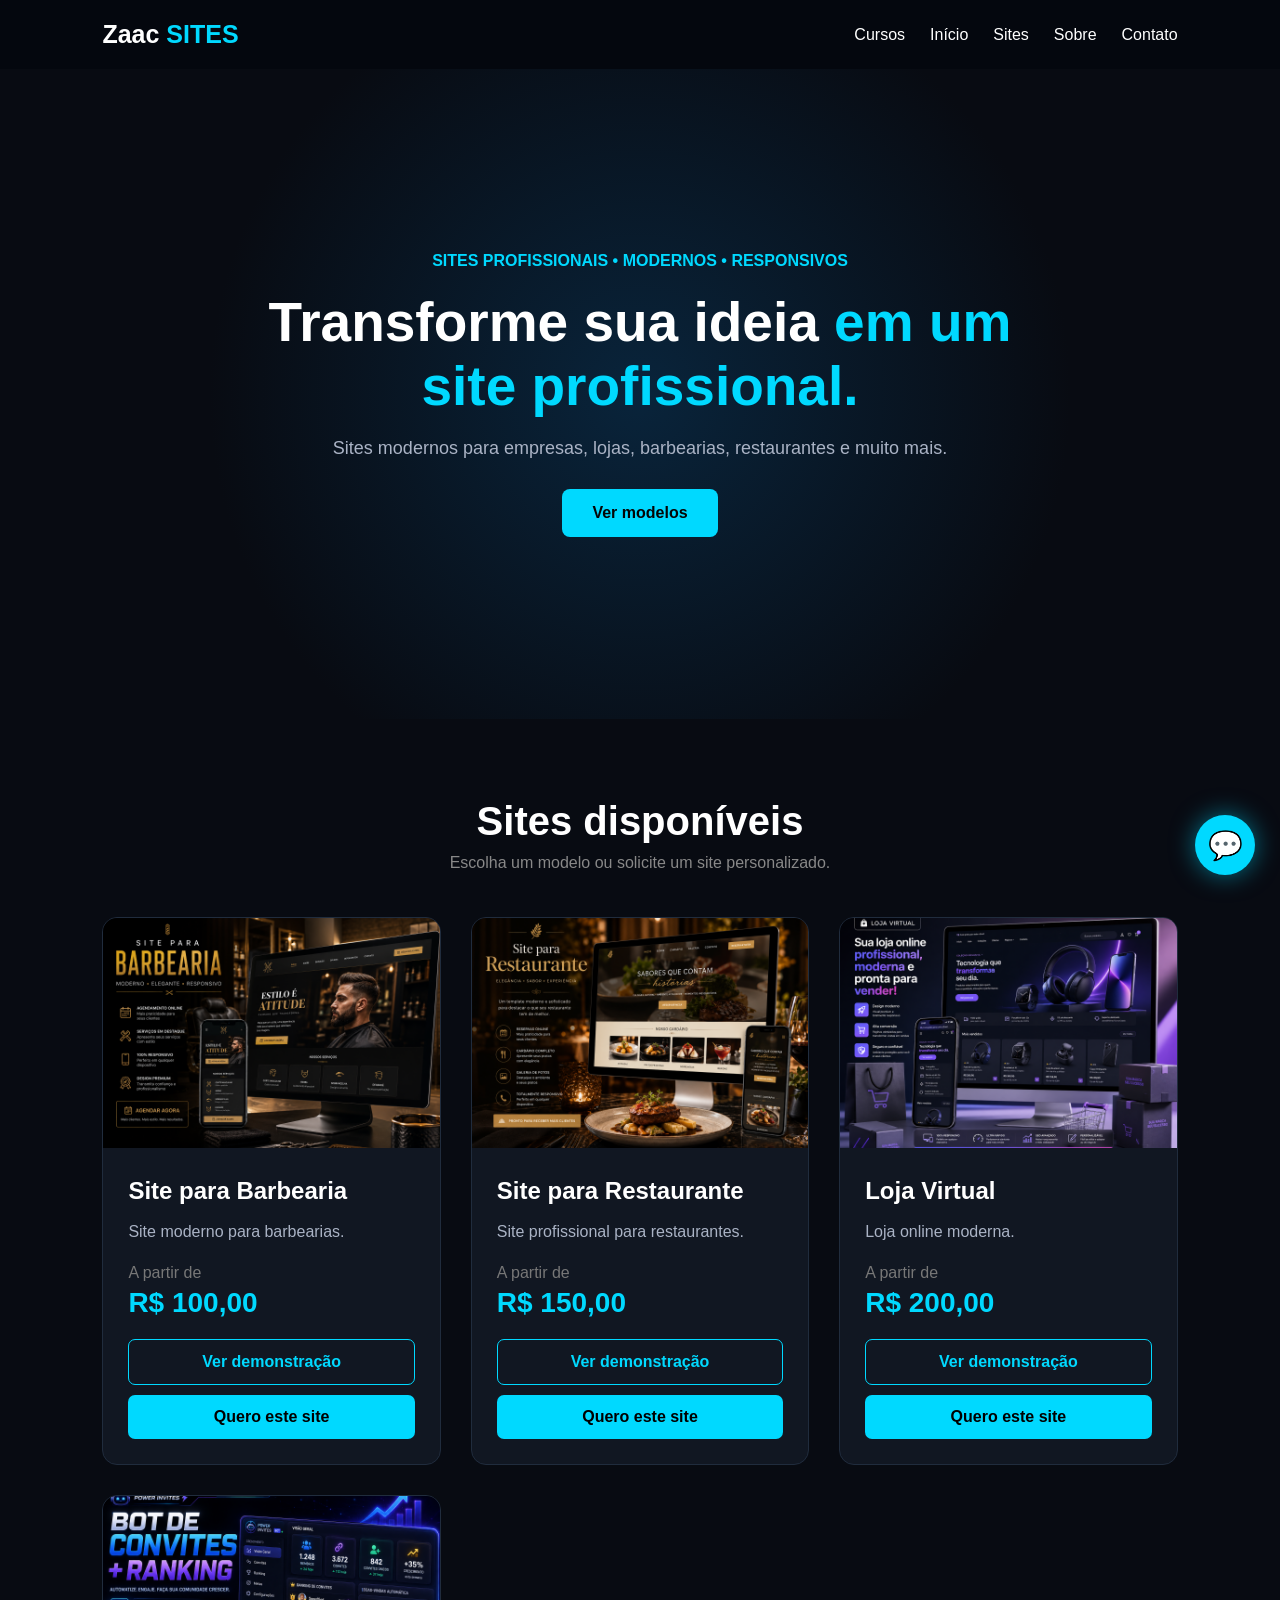
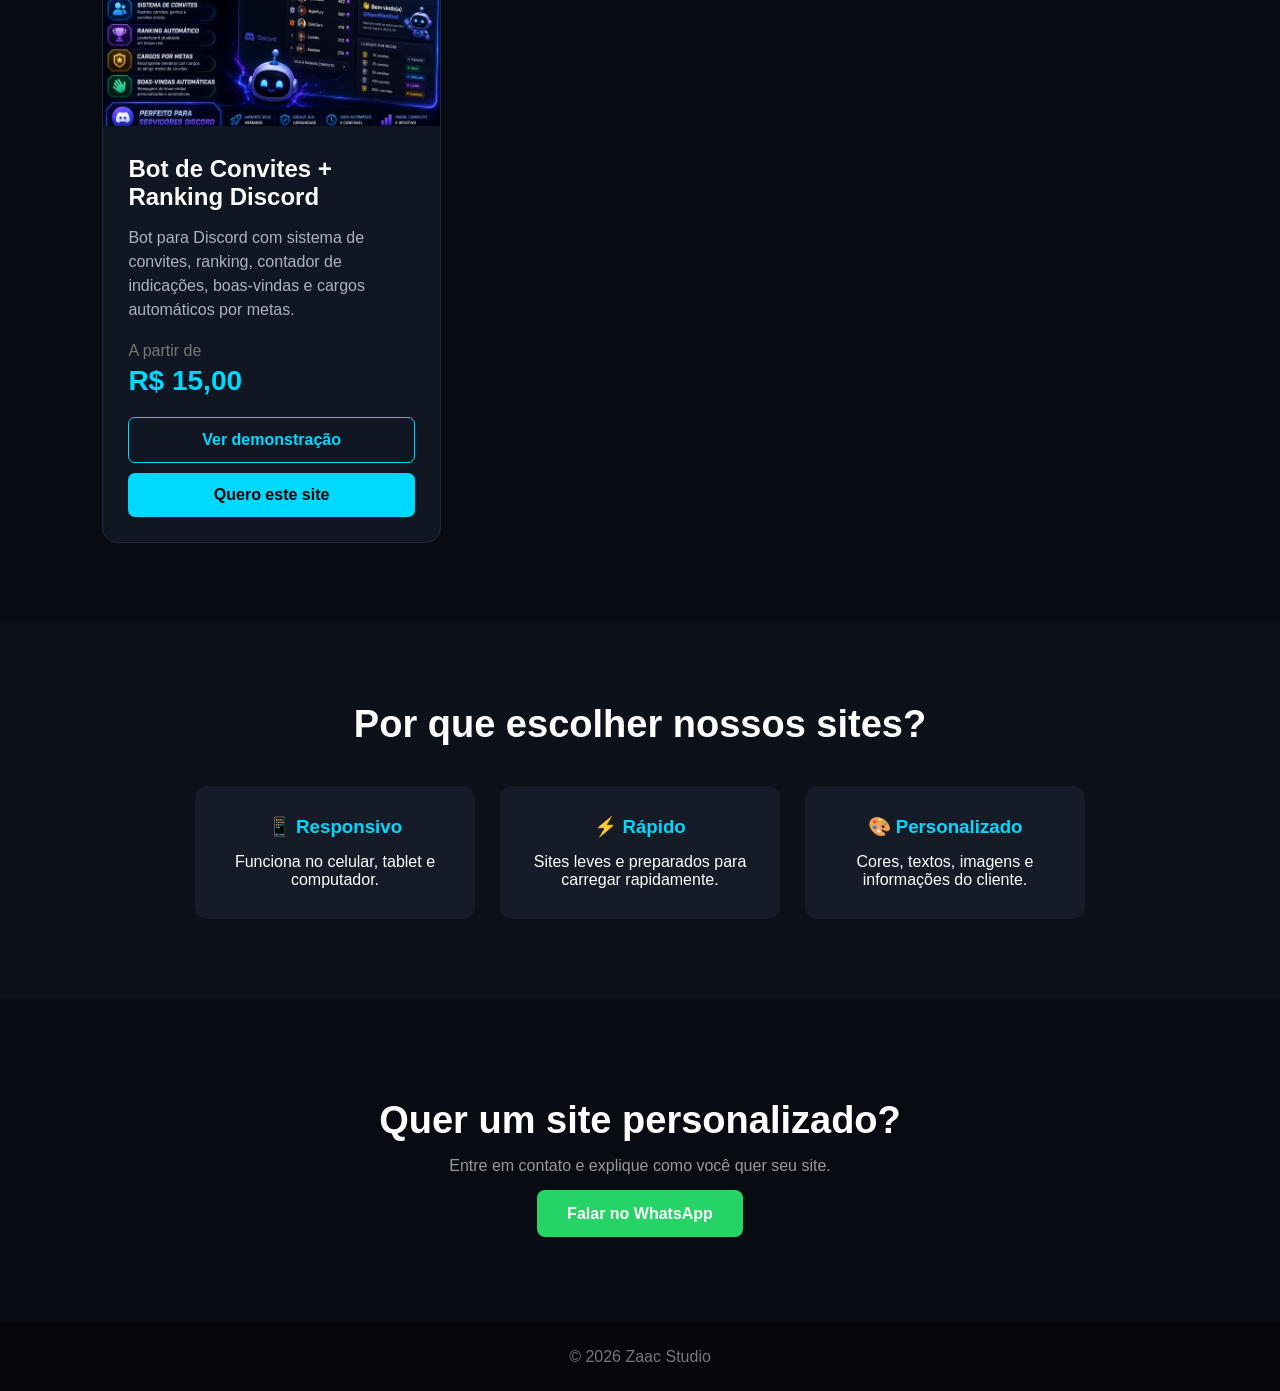
<file: index.html>
<!DOCTYPE html>
<html lang="pt-BR">

<head>
    <meta charset="UTF-8">
    <meta name="viewport" content="width=device-width, initial-scale=1.0">

    <title>Zaac Studio</title>

    <link rel="stylesheet" href="style.css">
</head>

<body>

<header>

    <h1>Zaac <span>SITES</span></h1>

    <nav>
        <a href="cursos.html">Cursos</a>
        <a href="#inicio">Início</a>
        <a href="#sites">Sites</a>
        <a href="#sobre">Sobre</a>
        <a href="#contato">Contato</a>
    </nav>

</header>


<main>

    <section id="inicio">

        <p class="mini-titulo">
            SITES PROFISSIONAIS • MODERNOS • RESPONSIVOS
        </p>

        <h2>
            Transforme sua ideia
            <span>em um site profissional.</span>
        </h2>

        <p>
            Sites modernos para empresas, lojas,
            barbearias, restaurantes e muito mais.
        </p>

        <a href="#sites" class="botao-principal">
            Ver modelos
        </a>

    </section>


    <section id="sites">

        <h2>Sites disponíveis</h2>

        <p class="subtitulo">
            Escolha um modelo ou solicite um site personalizado.
        </p>

        <div id="lista-produtos"></div>

    </section>


    <section id="sobre">

        <h2>Por que escolher nossos sites?</h2>

        <div class="vantagens">

            <div>
                <h3>📱 Responsivo</h3>
                <p>Funciona no celular, tablet e computador.</p>
            </div>

            <div>
                <h3>⚡ Rápido</h3>
                <p>Sites leves e preparados para carregar rapidamente.</p>
            </div>

            <div>
                <h3>🎨 Personalizado</h3>
                <p>Cores, textos, imagens e informações do cliente.</p>
            </div>

        </div>

    </section>


    <section id="contato">

        <h2>Quer um site personalizado?</h2>

        <p>
            Entre em contato e explique como você quer seu site.
        </p>

        <a
            href="https://wa.me/5538999851713"
            target="_blank"
            class="whatsapp"
        >
            Falar no WhatsApp
        </a>

    </section>

</main>


<footer>
    <p>© 2026 Zaac Studio</p>
</footer>


<script src="produtos.js"></script>
<script src="script.js"></script>

</body>
</html>
<!-- BOT DE AJUDA -->

<button id="abrir-bot">💬</button>

<div id="bot-container">

    <div class="bot-topo">
        <div>
            <strong>Zaac Bot</strong>
            <p>● Online</p>
        </div>

        <button id="fechar-bot">✕</button>
    </div>

    <div id="bot-mensagens">

        <div class="mensagem-bot">
            👋 Olá! Sou o assistente da Zaac Digital.
            Como posso ajudar?
        </div>

    </div>

    <div class="bot-opcoes">

        <button onclick="responderBot('preco')">
            💰 Ver preços
        </button>

        <button onclick="responderBot('prazo')">
            ⏱️ Prazo de entrega
        </button>

        <button onclick="responderBot('comprar')">
            🛒 Como comprar
        </button>

        <button onclick="responderBot('personalizado')">
            🎨 Site personalizado
        </button>

        <button onclick="responderBot('whatsapp')">
            📱 Falar com Zaac
        </button>

    </div>

</div>
</file>
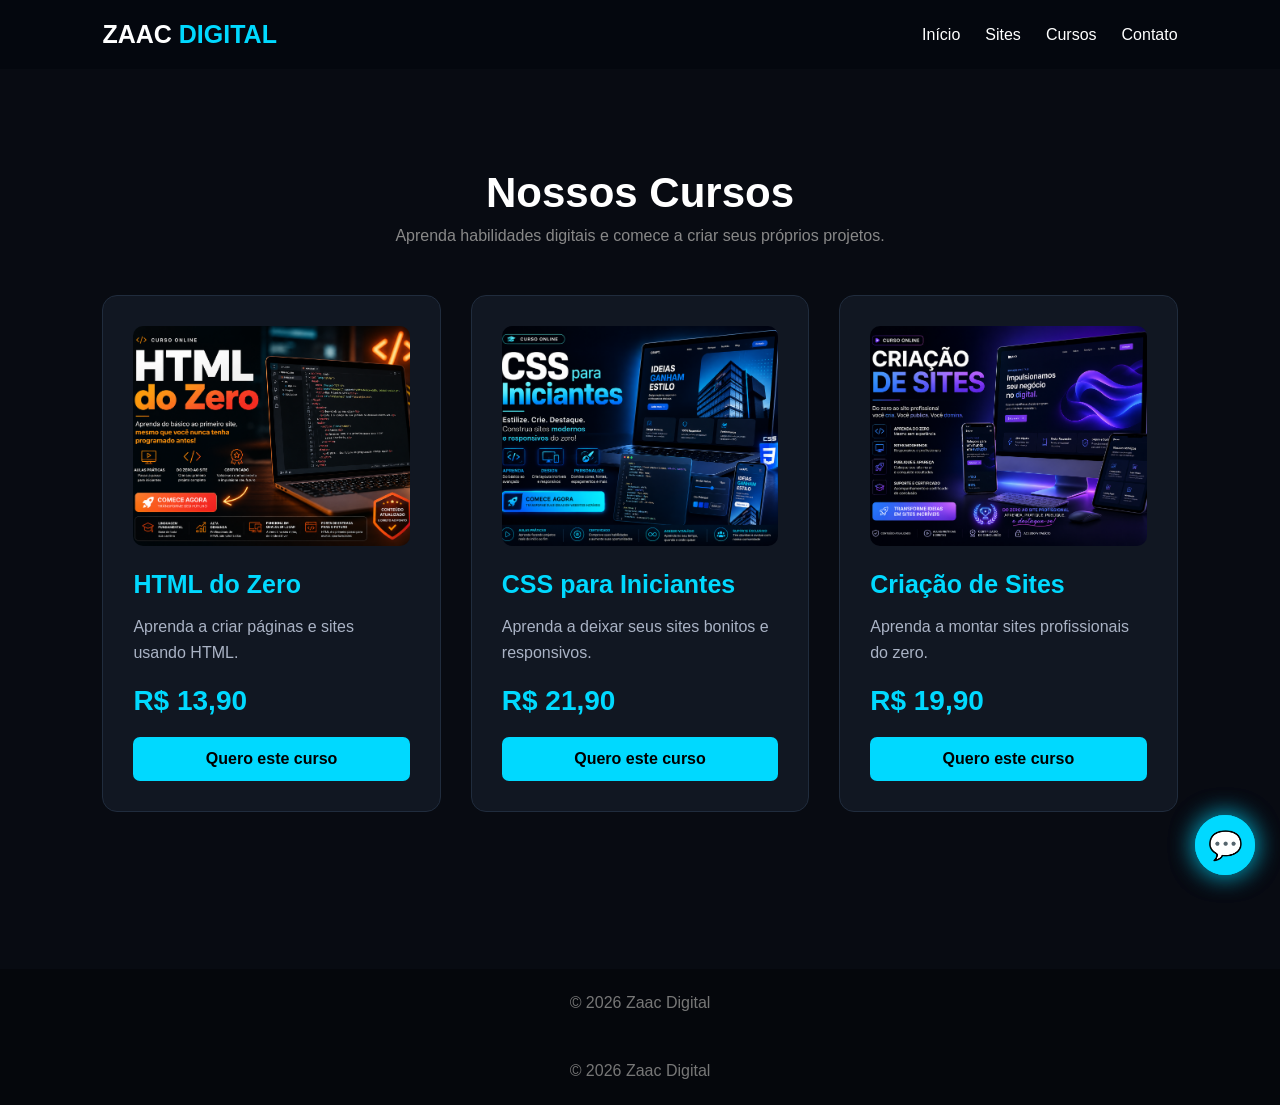
<file: cursos.html>
<!DOCTYPE html>
<html lang="pt-BR">

<head>
    <meta charset="UTF-8">
    <meta name="viewport" content="width=device-width, initial-scale=1.0">

    <title>Cursos - Zaac Digital</title>

    <link rel="stylesheet" href="style.css">
</head>

<body>

<header>

    <h1>ZAAC <span>DIGITAL</span></h1>

    <nav>
        <a href="index.html">Início</a>
        <a href="index.html#sites">Sites</a>
        <a href="cursos.html">Cursos</a>
        <a href="index.html#contato">Contato</a>
    </nav>

</header>

<main>

    <section id="cursos">

        <h2>Nossos Cursos</h2>

        <p class="subtitulo">
            Aprenda habilidades digitais e comece a criar seus próprios projetos.
        </p>

        <div class="lista-cursos">
 
            <div class="curso">
 <img src="imagens/curso_html_do_zero_ao_site.png" alt="Curso HTML do Zero">
                <h3>HTML do Zero</h3>

                <p>
                    Aprenda a criar páginas e sites usando HTML.
                </p>

                <strong>R$ 13,90</strong>

                <a
                    href="https://wa.me/5538999851713?text=Olá! Quero saber mais sobre o curso HTML do Zero"
                    target="_blank"
                >
                    Quero este curso
                </a>

            </div>


            <div class="curso">
<img src="imagens/curso_css_para_iniciantes.png" alt="Curso CSS para Iniciantes">
                <h3>CSS para Iniciantes</h3>

                <p>
                    Aprenda a deixar seus sites bonitos e responsivos.
                </p>

                <strong>R$ 21,90</strong>

                <a
                    href="https://wa.me/5538999851713?text=Olá! Quero saber mais sobre o curso CSS para Iniciantes"
                    target="_blank"
                >
                    Quero este curso
                </a>

            </div>


            <div class="curso">
<img src="imagens/curso_online_criação_de_sites_profissionais.png" alt="Curso Criação de Sites">
                <h3>Criação de Sites</h3>

                <p>
                    Aprenda a montar sites profissionais do zero.
                </p>

                <strong>R$ 19,90</strong>

                <a
                    href="https://wa.me/5538999851713?text=Olá! Quero saber mais sobre o curso Criação de Sites"
                    target="_blank"
                >
                    Quero este curso
                </a>

            </div>

        </div>

    </section>

</main>

<footer>
    <p>© 2026 Zaac Digital</p>
</footer>

</body>
</html>
<footer>
    <p>© 2026 Zaac Digital</p>
</footer>

<!-- BOT AQUI -->

<button id="abrir-bot">💬</button>

<div id="bot-container">
    ...
</div>

<script src="script.js"></script>
<!-- BOT DE AJUDA -->

<button id="abrir-bot">💬</button>

<div id="bot-container">

    <div class="bot-topo">

        <div>
            <strong>Zaac Bot</strong>
            <p>● Online</p>
        </div>

        <button id="fechar-bot">✕</button>

    </div>

    <div id="bot-mensagens">

        <div class="mensagem-bot">
            👋 Olá! Posso te ajudar com nossos cursos.
        </div>

    </div>

    <div class="bot-opcoes">

        <button onclick="responderCurso('cursos')">
            📚 Ver cursos
        </button>

        <button onclick="responderCurso('iniciante')">
            🎓 Curso para iniciantes
        </button>

        <button onclick="responderCurso('pagamento')">
            💳 Pagamento
        </button>

        <button onclick="responderCurso('acesso')">
            🔑 Como recebo o curso?
        </button>

        <button onclick="responderCurso('whatsapp')">
            📱 Falar comigo
        </button>

    </div>

</div>

<script src="script.js"></script>
</body>
</html>
</file>
<file: style.css>
* {
    margin: 0;
    padding: 0;
    box-sizing: border-box;
}

html {
    scroll-behavior: smooth;
}

body {
    font-family: Arial, sans-serif;

    background: #080b12;

    color: white;
}


/* MENU */

header {
    background: rgba(5, 8, 15, 0.95);

    padding: 20px 8%;

    display: flex;

    justify-content: space-between;

    align-items: center;

    position: sticky;

    top: 0;

    z-index: 1000;
}


header h1 {
    font-size: 25px;
}


header h1 span {
    color: #00d9ff;
}


nav {
    display: flex;

    gap: 25px;
}


nav a {
    color: white;

    text-decoration: none;

    transition: 0.3s;
}


nav a:hover {
    color: #00d9ff;
}


/* INICIO */

#inicio {
    min-height: 650px;

    display: flex;

    flex-direction: column;

    justify-content: center;

    align-items: center;

    text-align: center;

    padding: 40px 20px;

    background:
        radial-gradient(
            circle at center,
            #09243b,
            #080b12 60%
        );
}


.mini-titulo {
    color: #00d9ff;

    font-weight: bold;

    margin-bottom: 20px;
}


#inicio h2 {
    max-width: 800px;

    font-size: 55px;

    margin-bottom: 20px;
}


#inicio h2 span {
    color: #00d9ff;
}


#inicio > p:not(.mini-titulo) {
    color: #aab3c5;

    font-size: 18px;

    margin-bottom: 30px;
}


.botao-principal {
    background: #00d9ff;

    color: #050505;

    padding: 15px 30px;

    border-radius: 8px;

    text-decoration: none;

    font-weight: bold;

    transition: 0.3s;
}


.botao-principal:hover {
    transform: scale(1.05);

    background: white;
}


/* PRODUTOS */

#sites {
    padding: 80px 8%;
}


#sites h2 {
    text-align: center;

    font-size: 40px;

    margin-bottom: 10px;
}


.subtitulo {
    text-align: center;

    color: #888;

    margin-bottom: 45px;
}


#lista-produtos {
    display: grid;

    grid-template-columns:
        repeat(auto-fit, minmax(280px, 1fr));

    gap: 30px;
}


.produto {
    background: #111722;

    border: 1px solid #202c3d;

    border-radius: 15px;

    overflow: hidden;

    transition: 0.3s;
}


.produto:hover {
    transform: translateY(-10px);

    border-color: #00d9ff;
}


.produto img {
    width: 100%;

    height: 230px;

    object-fit: cover;
}


.conteudo-produto {
    padding: 25px;
}


.produto h3 {
    font-size: 24px;

    margin-bottom: 15px;
}


.produto p {
    color: #aab3c5;

    line-height: 1.5;

    margin-bottom: 20px;
}


.produto span {
    display: block;

    color: #777;
}


.produto strong {
    display: block;

    color: #00d9ff;

    font-size: 28px;

    margin: 5px 0 20px;
}


.botoes-produto {
    display: flex;

    flex-direction: column;

    gap: 10px;
}


.botoes-produto a {
    text-align: center;

    padding: 13px;

    border-radius: 7px;

    text-decoration: none;

    font-weight: bold;
}


.demo {
    border: 1px solid #00d9ff;

    color: #00d9ff;
}


.comprar {
    background: #00d9ff;

    color: black;
}


/* VANTAGENS */

#sobre {
    padding: 80px 8%;

    background: #0d111a;

    text-align: center;
}


#sobre h2 {
    font-size: 38px;

    margin-bottom: 40px;
}


.vantagens {
    display: flex;

    justify-content: center;

    flex-wrap: wrap;

    gap: 25px;
}


.vantagens div {
    width: 280px;

    background: #151b27;

    padding: 30px;

    border-radius: 12px;
}


.vantagens h3 {
    color: #00d9ff;

    margin-bottom: 15px;
}


/* CONTATO */

#contato {
    padding: 100px 20px;

    text-align: center;
}


#contato h2 {
    font-size: 38px;

    margin-bottom: 15px;
}


#contato p {
    color: #999;

    margin-bottom: 30px;
}


.whatsapp {
    background: #25d366;

    color: white;

    padding: 15px 30px;

    border-radius: 8px;

    text-decoration: none;

    font-weight: bold;
}


footer {
    padding: 25px;

    background: #05070c;

    text-align: center;

    color: #777;
}


/* CELULAR */

@media (max-width: 700px) {

    header {
        flex-direction: column;

        gap: 15px;
    }


    nav {
        gap: 12px;
    }


    #inicio h2 {
        font-size: 36px;
    }

}
/* BOT DE AJUDA */

#abrir-bot {
    position: fixed;

    right: 25px;
    bottom: 25px;

    width: 60px;
    height: 60px;

    border: none;
    border-radius: 50%;

    background: #00d9ff;
    color: black;

    font-size: 28px;

    cursor: pointer;

    box-shadow: 0 0 25px rgba(0, 217, 255, 0.5);

    z-index: 2000;
}


#bot-container {
    display: none;

    position: fixed;

    right: 25px;
    bottom: 100px;

    width: 350px;

    background: #101621;

    border: 1px solid #00d9ff;

    border-radius: 15px;

    overflow: hidden;

    z-index: 2000;

    box-shadow: 0 10px 40px rgba(0, 0, 0, 0.6);
}


.bot-topo {
    background: #00d9ff;

    color: black;

    padding: 15px;

    display: flex;

    justify-content: space-between;

    align-items: center;
}


.bot-topo p {
    font-size: 12px;
}


#fechar-bot {
    border: none;

    background: transparent;

    font-size: 20px;

    cursor: pointer;
}


#bot-mensagens {
    height: 230px;

    overflow-y: auto;

    padding: 15px;
}


.mensagem-bot {
    background: #1b2433;

    padding: 12px;

    border-radius: 10px;

    margin-bottom: 10px;

    line-height: 1.5;
}


.bot-opcoes {
    padding: 15px;

    display: grid;

    grid-template-columns: 1fr 1fr;

    gap: 8px;
}


.bot-opcoes button {
    background: #171f2c;

    color: white;

    border: 1px solid #29364a;

    border-radius: 7px;

    padding: 10px;

    cursor: pointer;

    transition: 0.3s;
}


.bot-opcoes button:hover {
    border-color: #00d9ff;

    color: #00d9ff;
}


/* BOT NO CELULAR */

@media (max-width: 500px) {

    #bot-container {
        width: calc(100% - 30px);

        right: 15px;

        bottom: 90px;
    }

}
#cursos {
    padding: 100px 8%;
    min-height: 100vh;
}

#cursos h2 {
    text-align: center;
    font-size: 42px;
    margin-bottom: 10px;
}

.lista-cursos {
    display: grid;

    grid-template-columns:
        repeat(auto-fit, minmax(280px, 1fr));

    gap: 30px;

    margin-top: 50px;
}

.curso {
    background: #111722;

    padding: 30px;

    border: 1px solid #202c3d;

    border-radius: 15px;

    transition: 0.3s;
}

.curso:hover {
    transform: translateY(-10px);

    border-color: #00d9ff;
}

.curso h3 {
    color: #00d9ff;

    font-size: 25px;

    margin-bottom: 15px;
}

.curso p {
    color: #aab3c5;

    line-height: 1.6;

    margin-bottom: 20px;
}

.curso strong {
    display: block;

    color: #00d9ff;

    font-size: 28px;

    margin-bottom: 20px;
}

.curso a {
    display: block;

    background: #00d9ff;

    color: black;

    padding: 13px;

    border-radius: 7px;

    text-decoration: none;

    text-align: center;

    font-weight: bold;
}
.curso img {
    width: 100%;
    height: 220px;
    object-fit: cover;
    border-radius: 10px;
    margin-bottom: 20px;
}
</file>
